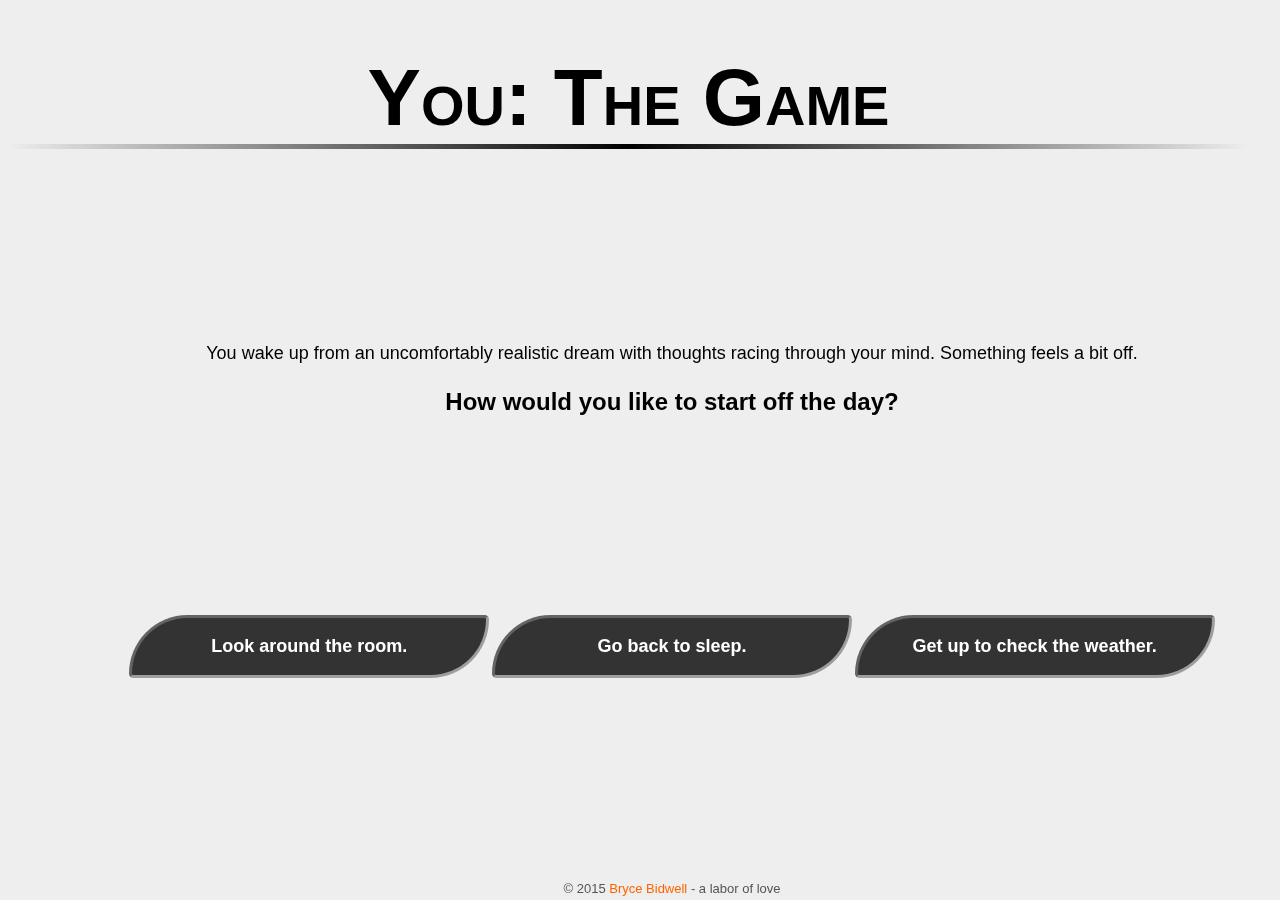
<file: ytg/index.html>
<!doctype html>
<html lang = 'en-us'>
<head>
<meta charset="utf-8">
<title>You: The Game</title>
<!-- Author: Bryce Bidwell. (C) 2015 -->
<style>
*,:before, :after {box-sizing:border-box;}

body {
	font-family:"Segoe UI", Tahoma, Arial, sans-serif;
	background-color:#EEEEEE;
	margin:0; padding:0; width:100%; height:100%;
	overflow:hidden;
	display:block;
}
a {
	font-weight:inherit;
	text-decoration:none;
	color:#FF6400;
}
a:hover {
	cursor:pointer;
}
a b { color: #990066;
	font-weight:inherit;}
a:hover b { color: #CC99CC; 
	font-weight:inherit;}

div#container {
	width:85%;
	height:96.5%;
	margin:0 auto;
	background-color:#rgba(56,47,50,.3);
	display:block;
	position: fixed;
	left:10%; top:3%;
}
div.choice-button {
	display:block;
	color:white;
	background-color:#333333;
	font-size:large;
	font-weight:bold;
	padding:1em;
	border-radius:4em;
	border-bottom-left-radius:.3em;
	border-top-right-radius:.3em;
	border:inset rgba(204,204,204,.7);
	margin:0 0;
	margin-bottom:1.5em;
	width:20em;
	text-align:center;
}

div.choice-button:hover{
	background-color:#BBBBBB;
	color:black;
	cursor:pointer;
	transition:all .3s ease-in-out;
}
div.choice-bar {
	display:flex;
	flex-flow:row wrap;
	align-items:center;
	justify-content:space-around;
	align-content:center;
	width:100%;
}

div#flexo {
	display:flex;
	flex-flow:column nowrap;
	justify-content:space-between;
	align-content:center;
	width:100%;
	height:100%;
}

div#maintitle {
	font-size:80px;
	margin:0 auto;
	margin-top:20px;
	text-align:center;
	font-weight:bold;
	width:115%;
	position: relative; left:-11.5%;
	font-variant:small-caps;
    border: 5px solid transparent;
	}

#maintitle:after {
    content: "";
    position: absolute;
    top: 100%;
    bottom: -5px;
    left: 0px;
    width: 100%;
	height: 5px;



	background-image: -moz-linear-gradient(left,  rgba(0,0,0,0) 0%, rgba(0,0,0,1) 50%, rgba(0,0,0,0) 100%);
	background-image: -webkit-gradient(linear, left top, right top, color-stop(0%,rgba(0,0,0,0.1)), color-stop(50%,rgba(0,0,0,1)), color-stop(100%,rgba(0,0,0,0)));
	background-image: -webkit-linear-gradient(left,  rgba(0,0,0,0) 0%,rgba(0,0,0,1) 50%,rgba(0,0,0,0) 100%);
	background-image: -o-linear-gradient(left,  rgba(0,0,0,0) 0%,rgba(0,0,0,1) 50%,rgba(0,0,0,0) 100%);
	background-image: linear-gradient(to right,  rgba(0,0,0,0) 0%,rgba(0,0,0,1) 50%,rgba(0,0,0,0) 100%);
}
div#introduction {
	font-size:large;
	width:100%;
	margin:0 auto;
	text-align:center;
}

div#copyright {
	font-size:small;
	text-align:center;
	margin:0 auto;
	color:#555555;
}

.emphasis {font-size:x-large; font-weight:bold;}
</style>

</head>

<body>
<div id='container'>
<div id='flexo'>
	<div id='maintitle' class='one'>
		You: The Game
	</div>
	
	<div id='introduction'>
		<p>You wake up from an uncomfortably realistic dream with thoughts racing through your mind. Something feels a bit off.</p>
		<p class='emphasis'>How would you like to start off the day?</p>
	</div>
	
	<div class='choice-bar'>
		<a href='qyl-ts.html'><div class='choice-button'>Look around the room.</div></a>
		<a href='arrows.html'><div class='choice-button'>Go back to sleep.</div></a>
		<a href='flowers.html'><div class='choice-button'>Get up to check the weather.</div></a>
	</div> 

	<div id='copyright'>
		&copy; 2015 <a href='mailto:bidwbryc@my.dom.edu'>Bryce Bidwell</a> - a labor of love
	</div> 


</div>

</div>

</body>
</html>
</file>
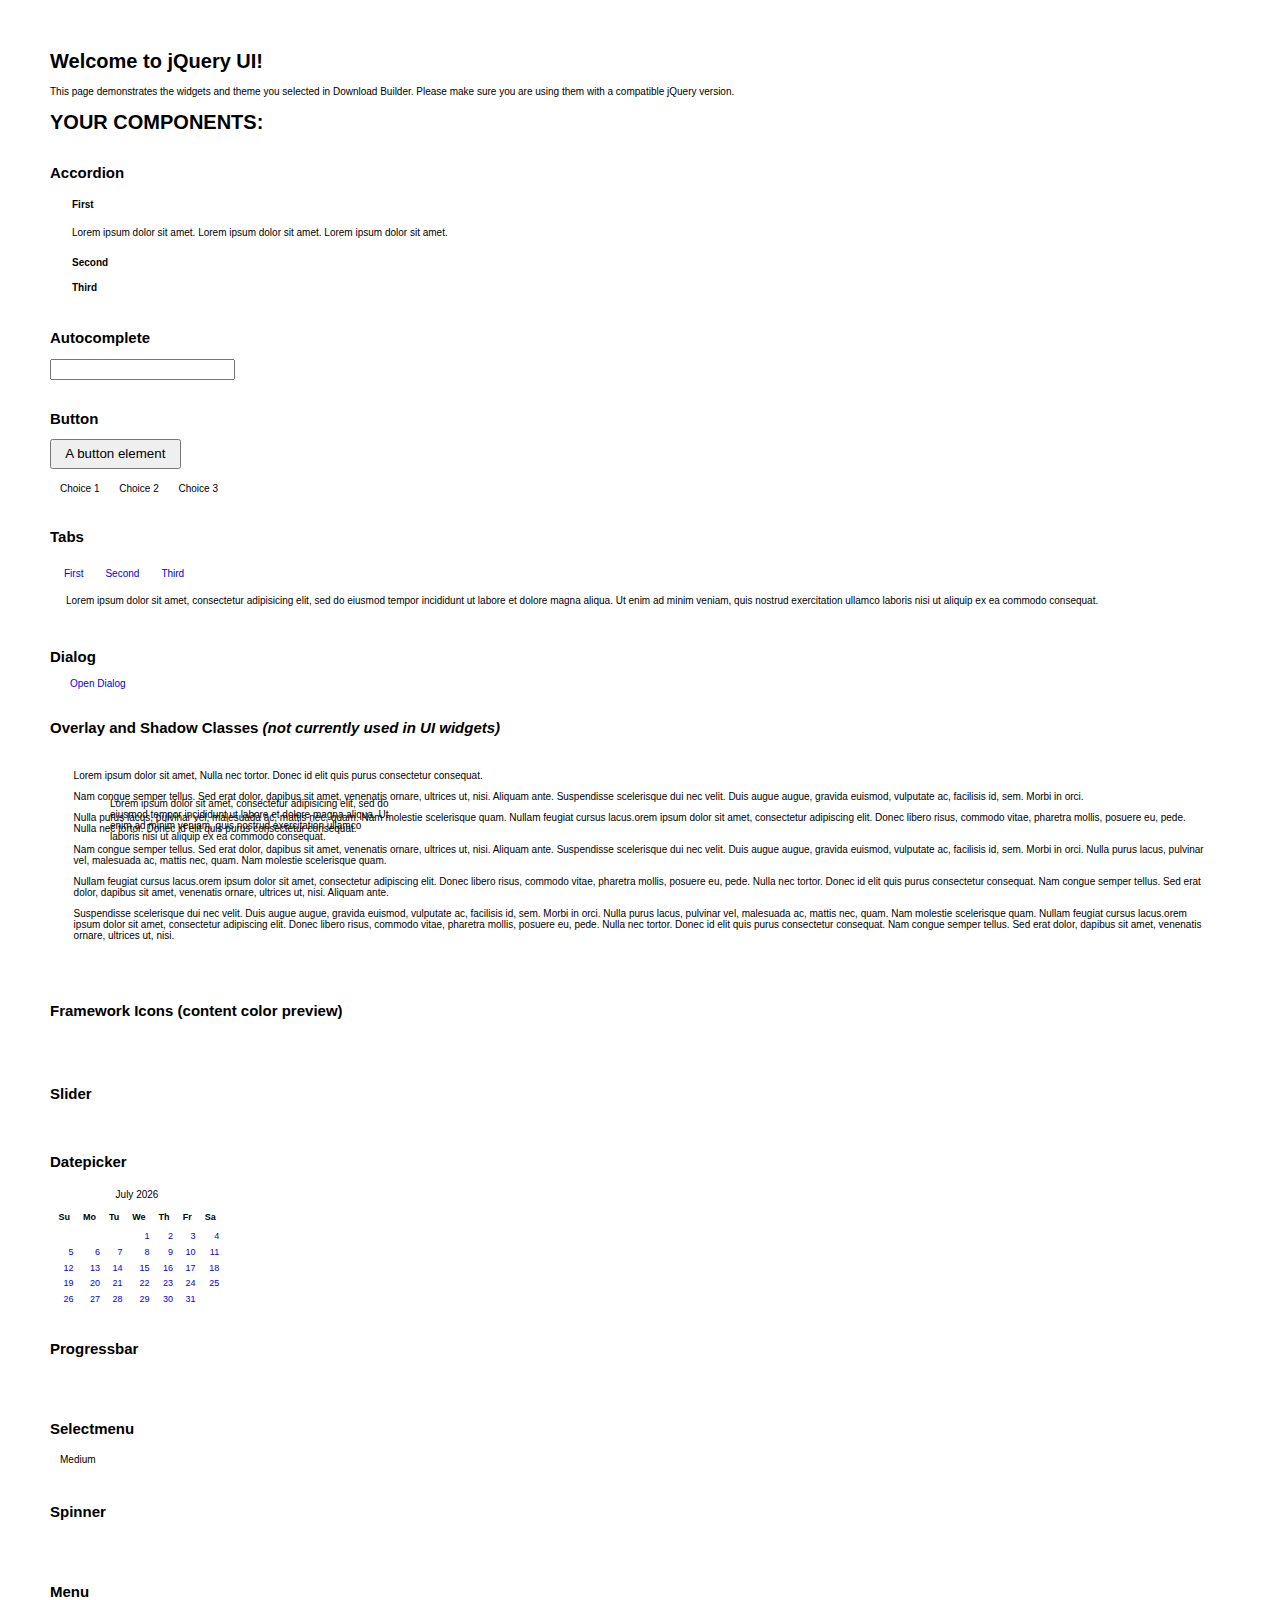
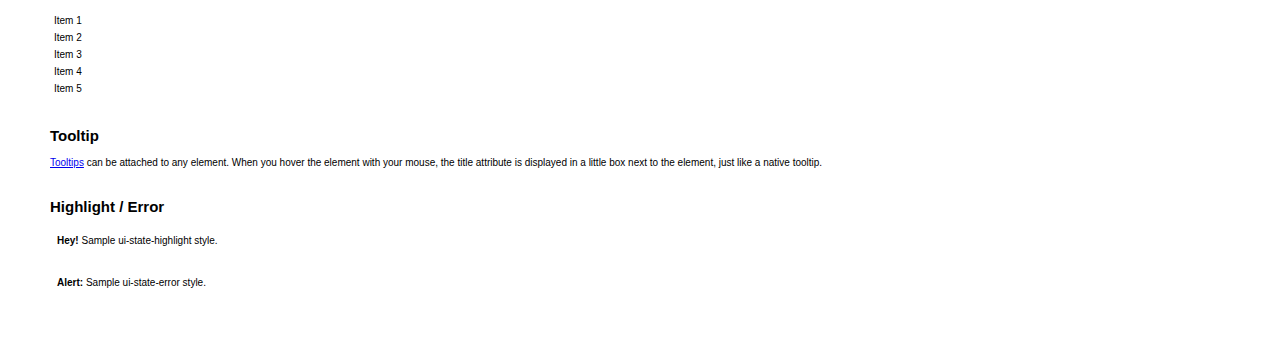
<file: ytg/js/jquery-ui-1.11.4.custom/index.html>
<!doctype html>
<html lang="us">
<head>
	<meta charset="utf-8">
	<title>jQuery UI Example Page</title>
	<link href="jquery-ui.css" rel="stylesheet">
	<style>
	body{
		font: 62.5% "Trebuchet MS", sans-serif;
		margin: 50px;
	}
	.demoHeaders {
		margin-top: 2em;
	}
	#dialog-link {
		padding: .4em 1em .4em 20px;
		text-decoration: none;
		position: relative;
	}
	#dialog-link span.ui-icon {
		margin: 0 5px 0 0;
		position: absolute;
		left: .2em;
		top: 50%;
		margin-top: -8px;
	}
	#icons {
		margin: 0;
		padding: 0;
	}
	#icons li {
		margin: 2px;
		position: relative;
		padding: 4px 0;
		cursor: pointer;
		float: left;
		list-style: none;
	}
	#icons span.ui-icon {
		float: left;
		margin: 0 4px;
	}
	.fakewindowcontain .ui-widget-overlay {
		position: absolute;
	}
	select {
		width: 200px;
	}
	</style>
</head>
<body>

<h1>Welcome to jQuery UI!</h1>

<div class="ui-widget">
	<p>This page demonstrates the widgets and theme you selected in Download Builder. Please make sure you are using them with a compatible jQuery version.</p>
</div>

<h1>YOUR COMPONENTS:</h1>


<!-- Accordion -->
<h2 class="demoHeaders">Accordion</h2>
<div id="accordion">
	<h3>First</h3>
	<div>Lorem ipsum dolor sit amet. Lorem ipsum dolor sit amet. Lorem ipsum dolor sit amet.</div>
	<h3>Second</h3>
	<div>Phasellus mattis tincidunt nibh.</div>
	<h3>Third</h3>
	<div>Nam dui erat, auctor a, dignissim quis.</div>
</div>



<!-- Autocomplete -->
<h2 class="demoHeaders">Autocomplete</h2>
<div>
	<input id="autocomplete" title="type &quot;a&quot;">
</div>



<!-- Button -->
<h2 class="demoHeaders">Button</h2>
<button id="button">A button element</button>
<form style="margin-top: 1em;">
	<div id="radioset">
		<input type="radio" id="radio1" name="radio"><label for="radio1">Choice 1</label>
		<input type="radio" id="radio2" name="radio" checked="checked"><label for="radio2">Choice 2</label>
		<input type="radio" id="radio3" name="radio"><label for="radio3">Choice 3</label>
	</div>
</form>



<!-- Tabs -->
<h2 class="demoHeaders">Tabs</h2>
<div id="tabs">
	<ul>
		<li><a href="#tabs-1">First</a></li>
		<li><a href="#tabs-2">Second</a></li>
		<li><a href="#tabs-3">Third</a></li>
	</ul>
	<div id="tabs-1">Lorem ipsum dolor sit amet, consectetur adipisicing elit, sed do eiusmod tempor incididunt ut labore et dolore magna aliqua. Ut enim ad minim veniam, quis nostrud exercitation ullamco laboris nisi ut aliquip ex ea commodo consequat.</div>
	<div id="tabs-2">Phasellus mattis tincidunt nibh. Cras orci urna, blandit id, pretium vel, aliquet ornare, felis. Maecenas scelerisque sem non nisl. Fusce sed lorem in enim dictum bibendum.</div>
	<div id="tabs-3">Nam dui erat, auctor a, dignissim quis, sollicitudin eu, felis. Pellentesque nisi urna, interdum eget, sagittis et, consequat vestibulum, lacus. Mauris porttitor ullamcorper augue.</div>
</div>



<!-- Dialog NOTE: Dialog is not generated by UI in this demo so it can be visually styled in themeroller-->
<h2 class="demoHeaders">Dialog</h2>
<p><a href="#" id="dialog-link" class="ui-state-default ui-corner-all"><span class="ui-icon ui-icon-newwin"></span>Open Dialog</a></p>

<h2 class="demoHeaders">Overlay and Shadow Classes <em>(not currently used in UI widgets)</em></h2>
<div style="position: relative; width: 96%; height: 200px; padding:1% 2%; overflow:hidden;" class="fakewindowcontain">
	<p>Lorem ipsum dolor sit amet,  Nulla nec tortor. Donec id elit quis purus consectetur consequat. </p><p>Nam congue semper tellus. Sed erat dolor, dapibus sit amet, venenatis ornare, ultrices ut, nisi. Aliquam ante. Suspendisse scelerisque dui nec velit. Duis augue augue, gravida euismod, vulputate ac, facilisis id, sem. Morbi in orci. </p><p>Nulla purus lacus, pulvinar vel, malesuada ac, mattis nec, quam. Nam molestie scelerisque quam. Nullam feugiat cursus lacus.orem ipsum dolor sit amet, consectetur adipiscing elit. Donec libero risus, commodo vitae, pharetra mollis, posuere eu, pede. Nulla nec tortor. Donec id elit quis purus consectetur consequat. </p><p>Nam congue semper tellus. Sed erat dolor, dapibus sit amet, venenatis ornare, ultrices ut, nisi. Aliquam ante. Suspendisse scelerisque dui nec velit. Duis augue augue, gravida euismod, vulputate ac, facilisis id, sem. Morbi in orci. Nulla purus lacus, pulvinar vel, malesuada ac, mattis nec, quam. Nam molestie scelerisque quam. </p><p>Nullam feugiat cursus lacus.orem ipsum dolor sit amet, consectetur adipiscing elit. Donec libero risus, commodo vitae, pharetra mollis, posuere eu, pede. Nulla nec tortor. Donec id elit quis purus consectetur consequat. Nam congue semper tellus. Sed erat dolor, dapibus sit amet, venenatis ornare, ultrices ut, nisi. Aliquam ante. </p><p>Suspendisse scelerisque dui nec velit. Duis augue augue, gravida euismod, vulputate ac, facilisis id, sem. Morbi in orci. Nulla purus lacus, pulvinar vel, malesuada ac, mattis nec, quam. Nam molestie scelerisque quam. Nullam feugiat cursus lacus.orem ipsum dolor sit amet, consectetur adipiscing elit. Donec libero risus, commodo vitae, pharetra mollis, posuere eu, pede. Nulla nec tortor. Donec id elit quis purus consectetur consequat. Nam congue semper tellus. Sed erat dolor, dapibus sit amet, venenatis ornare, ultrices ut, nisi. </p>

	<!-- ui-dialog -->
	<div class="ui-overlay"><div class="ui-widget-overlay"></div><div class="ui-widget-shadow ui-corner-all" style="width: 302px; height: 152px; position: absolute; left: 50px; top: 30px;"></div></div>
	<div style="position: absolute; width: 280px; height: 130px;left: 50px; top: 30px; padding: 10px;" class="ui-widget ui-widget-content ui-corner-all">
		<div class="ui-dialog-content ui-widget-content" style="background: none; border: 0;">
			<p>Lorem ipsum dolor sit amet, consectetur adipisicing elit, sed do eiusmod tempor incididunt ut labore et dolore magna aliqua. Ut enim ad minim veniam, quis nostrud exercitation ullamco laboris nisi ut aliquip ex ea commodo consequat.</p>
		</div>
	</div>

</div>

<!-- ui-dialog -->
<div id="dialog" title="Dialog Title">
	<p>Lorem ipsum dolor sit amet, consectetur adipisicing elit, sed do eiusmod tempor incididunt ut labore et dolore magna aliqua. Ut enim ad minim veniam, quis nostrud exercitation ullamco laboris nisi ut aliquip ex ea commodo consequat.</p>
</div>



<h2 class="demoHeaders">Framework Icons (content color preview)</h2>
<ul id="icons" class="ui-widget ui-helper-clearfix">
	<li class="ui-state-default ui-corner-all" title=".ui-icon-carat-1-n"><span class="ui-icon ui-icon-carat-1-n"></span></li>
	<li class="ui-state-default ui-corner-all" title=".ui-icon-carat-1-ne"><span class="ui-icon ui-icon-carat-1-ne"></span></li>
	<li class="ui-state-default ui-corner-all" title=".ui-icon-carat-1-e"><span class="ui-icon ui-icon-carat-1-e"></span></li>
	<li class="ui-state-default ui-corner-all" title=".ui-icon-carat-1-se"><span class="ui-icon ui-icon-carat-1-se"></span></li>
	<li class="ui-state-default ui-corner-all" title=".ui-icon-carat-1-s"><span class="ui-icon ui-icon-carat-1-s"></span></li>
	<li class="ui-state-default ui-corner-all" title=".ui-icon-carat-1-sw"><span class="ui-icon ui-icon-carat-1-sw"></span></li>
	<li class="ui-state-default ui-corner-all" title=".ui-icon-carat-1-w"><span class="ui-icon ui-icon-carat-1-w"></span></li>
	<li class="ui-state-default ui-corner-all" title=".ui-icon-carat-1-nw"><span class="ui-icon ui-icon-carat-1-nw"></span></li>
	<li class="ui-state-default ui-corner-all" title=".ui-icon-carat-2-n-s"><span class="ui-icon ui-icon-carat-2-n-s"></span></li>
	<li class="ui-state-default ui-corner-all" title=".ui-icon-carat-2-e-w"><span class="ui-icon ui-icon-carat-2-e-w"></span></li>
	<li class="ui-state-default ui-corner-all" title=".ui-icon-triangle-1-n"><span class="ui-icon ui-icon-triangle-1-n"></span></li>
	<li class="ui-state-default ui-corner-all" title=".ui-icon-triangle-1-ne"><span class="ui-icon ui-icon-triangle-1-ne"></span></li>
	<li class="ui-state-default ui-corner-all" title=".ui-icon-triangle-1-e"><span class="ui-icon ui-icon-triangle-1-e"></span></li>
	<li class="ui-state-default ui-corner-all" title=".ui-icon-triangle-1-se"><span class="ui-icon ui-icon-triangle-1-se"></span></li>
	<li class="ui-state-default ui-corner-all" title=".ui-icon-triangle-1-s"><span class="ui-icon ui-icon-triangle-1-s"></span></li>
	<li class="ui-state-default ui-corner-all" title=".ui-icon-triangle-1-sw"><span class="ui-icon ui-icon-triangle-1-sw"></span></li>
	<li class="ui-state-default ui-corner-all" title=".ui-icon-triangle-1-w"><span class="ui-icon ui-icon-triangle-1-w"></span></li>
	<li class="ui-state-default ui-corner-all" title=".ui-icon-triangle-1-nw"><span class="ui-icon ui-icon-triangle-1-nw"></span></li>
	<li class="ui-state-default ui-corner-all" title=".ui-icon-triangle-2-n-s"><span class="ui-icon ui-icon-triangle-2-n-s"></span></li>
	<li class="ui-state-default ui-corner-all" title=".ui-icon-triangle-2-e-w"><span class="ui-icon ui-icon-triangle-2-e-w"></span></li>
	<li class="ui-state-default ui-corner-all" title=".ui-icon-arrow-1-n"><span class="ui-icon ui-icon-arrow-1-n"></span></li>
	<li class="ui-state-default ui-corner-all" title=".ui-icon-arrow-1-ne"><span class="ui-icon ui-icon-arrow-1-ne"></span></li>
	<li class="ui-state-default ui-corner-all" title=".ui-icon-arrow-1-e"><span class="ui-icon ui-icon-arrow-1-e"></span></li>
	<li class="ui-state-default ui-corner-all" title=".ui-icon-arrow-1-se"><span class="ui-icon ui-icon-arrow-1-se"></span></li>
	<li class="ui-state-default ui-corner-all" title=".ui-icon-arrow-1-s"><span class="ui-icon ui-icon-arrow-1-s"></span></li>
	<li class="ui-state-default ui-corner-all" title=".ui-icon-arrow-1-sw"><span class="ui-icon ui-icon-arrow-1-sw"></span></li>
	<li class="ui-state-default ui-corner-all" title=".ui-icon-arrow-1-w"><span class="ui-icon ui-icon-arrow-1-w"></span></li>
	<li class="ui-state-default ui-corner-all" title=".ui-icon-arrow-1-nw"><span class="ui-icon ui-icon-arrow-1-nw"></span></li>
	<li class="ui-state-default ui-corner-all" title=".ui-icon-arrow-2-n-s"><span class="ui-icon ui-icon-arrow-2-n-s"></span></li>
	<li class="ui-state-default ui-corner-all" title=".ui-icon-arrow-2-ne-sw"><span class="ui-icon ui-icon-arrow-2-ne-sw"></span></li>
	<li class="ui-state-default ui-corner-all" title=".ui-icon-arrow-2-e-w"><span class="ui-icon ui-icon-arrow-2-e-w"></span></li>
	<li class="ui-state-default ui-corner-all" title=".ui-icon-arrow-2-se-nw"><span class="ui-icon ui-icon-arrow-2-se-nw"></span></li>
	<li class="ui-state-default ui-corner-all" title=".ui-icon-arrowstop-1-n"><span class="ui-icon ui-icon-arrowstop-1-n"></span></li>
	<li class="ui-state-default ui-corner-all" title=".ui-icon-arrowstop-1-e"><span class="ui-icon ui-icon-arrowstop-1-e"></span></li>
	<li class="ui-state-default ui-corner-all" title=".ui-icon-arrowstop-1-s"><span class="ui-icon ui-icon-arrowstop-1-s"></span></li>
	<li class="ui-state-default ui-corner-all" title=".ui-icon-arrowstop-1-w"><span class="ui-icon ui-icon-arrowstop-1-w"></span></li>
	<li class="ui-state-default ui-corner-all" title=".ui-icon-arrowthick-1-n"><span class="ui-icon ui-icon-arrowthick-1-n"></span></li>
	<li class="ui-state-default ui-corner-all" title=".ui-icon-arrowthick-1-ne"><span class="ui-icon ui-icon-arrowthick-1-ne"></span></li>
	<li class="ui-state-default ui-corner-all" title=".ui-icon-arrowthick-1-e"><span class="ui-icon ui-icon-arrowthick-1-e"></span></li>
	<li class="ui-state-default ui-corner-all" title=".ui-icon-arrowthick-1-se"><span class="ui-icon ui-icon-arrowthick-1-se"></span></li>
	<li class="ui-state-default ui-corner-all" title=".ui-icon-arrowthick-1-s"><span class="ui-icon ui-icon-arrowthick-1-s"></span></li>
	<li class="ui-state-default ui-corner-all" title=".ui-icon-arrowthick-1-sw"><span class="ui-icon ui-icon-arrowthick-1-sw"></span></li>
	<li class="ui-state-default ui-corner-all" title=".ui-icon-arrowthick-1-w"><span class="ui-icon ui-icon-arrowthick-1-w"></span></li>
	<li class="ui-state-default ui-corner-all" title=".ui-icon-arrowthick-1-nw"><span class="ui-icon ui-icon-arrowthick-1-nw"></span></li>
	<li class="ui-state-default ui-corner-all" title=".ui-icon-arrowthick-2-n-s"><span class="ui-icon ui-icon-arrowthick-2-n-s"></span></li>
	<li class="ui-state-default ui-corner-all" title=".ui-icon-arrowthick-2-ne-sw"><span class="ui-icon ui-icon-arrowthick-2-ne-sw"></span></li>
	<li class="ui-state-default ui-corner-all" title=".ui-icon-arrowthick-2-e-w"><span class="ui-icon ui-icon-arrowthick-2-e-w"></span></li>
	<li class="ui-state-default ui-corner-all" title=".ui-icon-arrowthick-2-se-nw"><span class="ui-icon ui-icon-arrowthick-2-se-nw"></span></li>
	<li class="ui-state-default ui-corner-all" title=".ui-icon-arrowthickstop-1-n"><span class="ui-icon ui-icon-arrowthickstop-1-n"></span></li>
	<li class="ui-state-default ui-corner-all" title=".ui-icon-arrowthickstop-1-e"><span class="ui-icon ui-icon-arrowthickstop-1-e"></span></li>
	<li class="ui-state-default ui-corner-all" title=".ui-icon-arrowthickstop-1-s"><span class="ui-icon ui-icon-arrowthickstop-1-s"></span></li>
	<li class="ui-state-default ui-corner-all" title=".ui-icon-arrowthickstop-1-w"><span class="ui-icon ui-icon-arrowthickstop-1-w"></span></li>
	<li class="ui-state-default ui-corner-all" title=".ui-icon-arrowreturnthick-1-w"><span class="ui-icon ui-icon-arrowreturnthick-1-w"></span></li>
	<li class="ui-state-default ui-corner-all" title=".ui-icon-arrowreturnthick-1-n"><span class="ui-icon ui-icon-arrowreturnthick-1-n"></span></li>
	<li class="ui-state-default ui-corner-all" title=".ui-icon-arrowreturnthick-1-e"><span class="ui-icon ui-icon-arrowreturnthick-1-e"></span></li>
	<li class="ui-state-default ui-corner-all" title=".ui-icon-arrowreturnthick-1-s"><span class="ui-icon ui-icon-arrowreturnthick-1-s"></span></li>
	<li class="ui-state-default ui-corner-all" title=".ui-icon-arrowreturn-1-w"><span class="ui-icon ui-icon-arrowreturn-1-w"></span></li>
	<li class="ui-state-default ui-corner-all" title=".ui-icon-arrowreturn-1-n"><span class="ui-icon ui-icon-arrowreturn-1-n"></span></li>
	<li class="ui-state-default ui-corner-all" title=".ui-icon-arrowreturn-1-e"><span class="ui-icon ui-icon-arrowreturn-1-e"></span></li>
	<li class="ui-state-default ui-corner-all" title=".ui-icon-arrowreturn-1-s"><span class="ui-icon ui-icon-arrowreturn-1-s"></span></li>
	<li class="ui-state-default ui-corner-all" title=".ui-icon-arrowrefresh-1-w"><span class="ui-icon ui-icon-arrowrefresh-1-w"></span></li>
	<li class="ui-state-default ui-corner-all" title=".ui-icon-arrowrefresh-1-n"><span class="ui-icon ui-icon-arrowrefresh-1-n"></span></li>
	<li class="ui-state-default ui-corner-all" title=".ui-icon-arrowrefresh-1-e"><span class="ui-icon ui-icon-arrowrefresh-1-e"></span></li>
	<li class="ui-state-default ui-corner-all" title=".ui-icon-arrowrefresh-1-s"><span class="ui-icon ui-icon-arrowrefresh-1-s"></span></li>
	<li class="ui-state-default ui-corner-all" title=".ui-icon-arrow-4"><span class="ui-icon ui-icon-arrow-4"></span></li>
	<li class="ui-state-default ui-corner-all" title=".ui-icon-arrow-4-diag"><span class="ui-icon ui-icon-arrow-4-diag"></span></li>
	<li class="ui-state-default ui-corner-all" title=".ui-icon-extlink"><span class="ui-icon ui-icon-extlink"></span></li>
	<li class="ui-state-default ui-corner-all" title=".ui-icon-newwin"><span class="ui-icon ui-icon-newwin"></span></li>
	<li class="ui-state-default ui-corner-all" title=".ui-icon-refresh"><span class="ui-icon ui-icon-refresh"></span></li>
	<li class="ui-state-default ui-corner-all" title=".ui-icon-shuffle"><span class="ui-icon ui-icon-shuffle"></span></li>
	<li class="ui-state-default ui-corner-all" title=".ui-icon-transfer-e-w"><span class="ui-icon ui-icon-transfer-e-w"></span></li>
	<li class="ui-state-default ui-corner-all" title=".ui-icon-transferthick-e-w"><span class="ui-icon ui-icon-transferthick-e-w"></span></li>
	<li class="ui-state-default ui-corner-all" title=".ui-icon-folder-collapsed"><span class="ui-icon ui-icon-folder-collapsed"></span></li>
	<li class="ui-state-default ui-corner-all" title=".ui-icon-folder-open"><span class="ui-icon ui-icon-folder-open"></span></li>
	<li class="ui-state-default ui-corner-all" title=".ui-icon-document"><span class="ui-icon ui-icon-document"></span></li>
	<li class="ui-state-default ui-corner-all" title=".ui-icon-document-b"><span class="ui-icon ui-icon-document-b"></span></li>
	<li class="ui-state-default ui-corner-all" title=".ui-icon-note"><span class="ui-icon ui-icon-note"></span></li>
	<li class="ui-state-default ui-corner-all" title=".ui-icon-mail-closed"><span class="ui-icon ui-icon-mail-closed"></span></li>
	<li class="ui-state-default ui-corner-all" title=".ui-icon-mail-open"><span class="ui-icon ui-icon-mail-open"></span></li>
	<li class="ui-state-default ui-corner-all" title=".ui-icon-suitcase"><span class="ui-icon ui-icon-suitcase"></span></li>
	<li class="ui-state-default ui-corner-all" title=".ui-icon-comment"><span class="ui-icon ui-icon-comment"></span></li>
	<li class="ui-state-default ui-corner-all" title=".ui-icon-person"><span class="ui-icon ui-icon-person"></span></li>
	<li class="ui-state-default ui-corner-all" title=".ui-icon-print"><span class="ui-icon ui-icon-print"></span></li>
	<li class="ui-state-default ui-corner-all" title=".ui-icon-trash"><span class="ui-icon ui-icon-trash"></span></li>
	<li class="ui-state-default ui-corner-all" title=".ui-icon-locked"><span class="ui-icon ui-icon-locked"></span></li>
	<li class="ui-state-default ui-corner-all" title=".ui-icon-unlocked"><span class="ui-icon ui-icon-unlocked"></span></li>
	<li class="ui-state-default ui-corner-all" title=".ui-icon-bookmark"><span class="ui-icon ui-icon-bookmark"></span></li>
	<li class="ui-state-default ui-corner-all" title=".ui-icon-tag"><span class="ui-icon ui-icon-tag"></span></li>
	<li class="ui-state-default ui-corner-all" title=".ui-icon-home"><span class="ui-icon ui-icon-home"></span></li>
	<li class="ui-state-default ui-corner-all" title=".ui-icon-flag"><span class="ui-icon ui-icon-flag"></span></li>
	<li class="ui-state-default ui-corner-all" title=".ui-icon-calculator"><span class="ui-icon ui-icon-calculator"></span></li>
	<li class="ui-state-default ui-corner-all" title=".ui-icon-cart"><span class="ui-icon ui-icon-cart"></span></li>
	<li class="ui-state-default ui-corner-all" title=".ui-icon-pencil"><span class="ui-icon ui-icon-pencil"></span></li>
	<li class="ui-state-default ui-corner-all" title=".ui-icon-clock"><span class="ui-icon ui-icon-clock"></span></li>
	<li class="ui-state-default ui-corner-all" title=".ui-icon-disk"><span class="ui-icon ui-icon-disk"></span></li>
	<li class="ui-state-default ui-corner-all" title=".ui-icon-calendar"><span class="ui-icon ui-icon-calendar"></span></li>
	<li class="ui-state-default ui-corner-all" title=".ui-icon-zoomin"><span class="ui-icon ui-icon-zoomin"></span></li>
	<li class="ui-state-default ui-corner-all" title=".ui-icon-zoomout"><span class="ui-icon ui-icon-zoomout"></span></li>
	<li class="ui-state-default ui-corner-all" title=".ui-icon-search"><span class="ui-icon ui-icon-search"></span></li>
	<li class="ui-state-default ui-corner-all" title=".ui-icon-wrench"><span class="ui-icon ui-icon-wrench"></span></li>
	<li class="ui-state-default ui-corner-all" title=".ui-icon-gear"><span class="ui-icon ui-icon-gear"></span></li>
	<li class="ui-state-default ui-corner-all" title=".ui-icon-heart"><span class="ui-icon ui-icon-heart"></span></li>
	<li class="ui-state-default ui-corner-all" title=".ui-icon-star"><span class="ui-icon ui-icon-star"></span></li>
	<li class="ui-state-default ui-corner-all" title=".ui-icon-link"><span class="ui-icon ui-icon-link"></span></li>
	<li class="ui-state-default ui-corner-all" title=".ui-icon-cancel"><span class="ui-icon ui-icon-cancel"></span></li>
	<li class="ui-state-default ui-corner-all" title=".ui-icon-plus"><span class="ui-icon ui-icon-plus"></span></li>
	<li class="ui-state-default ui-corner-all" title=".ui-icon-plusthick"><span class="ui-icon ui-icon-plusthick"></span></li>
	<li class="ui-state-default ui-corner-all" title=".ui-icon-minus"><span class="ui-icon ui-icon-minus"></span></li>
	<li class="ui-state-default ui-corner-all" title=".ui-icon-minusthick"><span class="ui-icon ui-icon-minusthick"></span></li>
	<li class="ui-state-default ui-corner-all" title=".ui-icon-close"><span class="ui-icon ui-icon-close"></span></li>
	<li class="ui-state-default ui-corner-all" title=".ui-icon-closethick"><span class="ui-icon ui-icon-closethick"></span></li>
	<li class="ui-state-default ui-corner-all" title=".ui-icon-key"><span class="ui-icon ui-icon-key"></span></li>
	<li class="ui-state-default ui-corner-all" title=".ui-icon-lightbulb"><span class="ui-icon ui-icon-lightbulb"></span></li>
	<li class="ui-state-default ui-corner-all" title=".ui-icon-scissors"><span class="ui-icon ui-icon-scissors"></span></li>
	<li class="ui-state-default ui-corner-all" title=".ui-icon-clipboard"><span class="ui-icon ui-icon-clipboard"></span></li>
	<li class="ui-state-default ui-corner-all" title=".ui-icon-copy"><span class="ui-icon ui-icon-copy"></span></li>
	<li class="ui-state-default ui-corner-all" title=".ui-icon-contact"><span class="ui-icon ui-icon-contact"></span></li>
	<li class="ui-state-default ui-corner-all" title=".ui-icon-image"><span class="ui-icon ui-icon-image"></span></li>
	<li class="ui-state-default ui-corner-all" title=".ui-icon-video"><span class="ui-icon ui-icon-video"></span></li>
	<li class="ui-state-default ui-corner-all" title=".ui-icon-script"><span class="ui-icon ui-icon-script"></span></li>
	<li class="ui-state-default ui-corner-all" title=".ui-icon-alert"><span class="ui-icon ui-icon-alert"></span></li>
	<li class="ui-state-default ui-corner-all" title=".ui-icon-info"><span class="ui-icon ui-icon-info"></span></li>
	<li class="ui-state-default ui-corner-all" title=".ui-icon-notice"><span class="ui-icon ui-icon-notice"></span></li>
	<li class="ui-state-default ui-corner-all" title=".ui-icon-help"><span class="ui-icon ui-icon-help"></span></li>
	<li class="ui-state-default ui-corner-all" title=".ui-icon-check"><span class="ui-icon ui-icon-check"></span></li>
	<li class="ui-state-default ui-corner-all" title=".ui-icon-bullet"><span class="ui-icon ui-icon-bullet"></span></li>
	<li class="ui-state-default ui-corner-all" title=".ui-icon-radio-off"><span class="ui-icon ui-icon-radio-off"></span></li>
	<li class="ui-state-default ui-corner-all" title=".ui-icon-radio-on"><span class="ui-icon ui-icon-radio-on"></span></li>
	<li class="ui-state-default ui-corner-all" title=".ui-icon-pin-w"><span class="ui-icon ui-icon-pin-w"></span></li>
	<li class="ui-state-default ui-corner-all" title=".ui-icon-pin-s"><span class="ui-icon ui-icon-pin-s"></span></li>
	<li class="ui-state-default ui-corner-all" title=".ui-icon-play"><span class="ui-icon ui-icon-play"></span></li>
	<li class="ui-state-default ui-corner-all" title=".ui-icon-pause"><span class="ui-icon ui-icon-pause"></span></li>
	<li class="ui-state-default ui-corner-all" title=".ui-icon-seek-next"><span class="ui-icon ui-icon-seek-next"></span></li>
	<li class="ui-state-default ui-corner-all" title=".ui-icon-seek-prev"><span class="ui-icon ui-icon-seek-prev"></span></li>
	<li class="ui-state-default ui-corner-all" title=".ui-icon-seek-end"><span class="ui-icon ui-icon-seek-end"></span></li>
	<li class="ui-state-default ui-corner-all" title=".ui-icon-seek-first"><span class="ui-icon ui-icon-seek-first"></span></li>
	<li class="ui-state-default ui-corner-all" title=".ui-icon-stop"><span class="ui-icon ui-icon-stop"></span></li>
	<li class="ui-state-default ui-corner-all" title=".ui-icon-eject"><span class="ui-icon ui-icon-eject"></span></li>
	<li class="ui-state-default ui-corner-all" title=".ui-icon-volume-off"><span class="ui-icon ui-icon-volume-off"></span></li>
	<li class="ui-state-default ui-corner-all" title=".ui-icon-volume-on"><span class="ui-icon ui-icon-volume-on"></span></li>
	<li class="ui-state-default ui-corner-all" title=".ui-icon-power"><span class="ui-icon ui-icon-power"></span></li>
	<li class="ui-state-default ui-corner-all" title=".ui-icon-signal-diag"><span class="ui-icon ui-icon-signal-diag"></span></li>
	<li class="ui-state-default ui-corner-all" title=".ui-icon-signal"><span class="ui-icon ui-icon-signal"></span></li>
	<li class="ui-state-default ui-corner-all" title=".ui-icon-battery-0"><span class="ui-icon ui-icon-battery-0"></span></li>
	<li class="ui-state-default ui-corner-all" title=".ui-icon-battery-1"><span class="ui-icon ui-icon-battery-1"></span></li>
	<li class="ui-state-default ui-corner-all" title=".ui-icon-battery-2"><span class="ui-icon ui-icon-battery-2"></span></li>
	<li class="ui-state-default ui-corner-all" title=".ui-icon-battery-3"><span class="ui-icon ui-icon-battery-3"></span></li>
	<li class="ui-state-default ui-corner-all" title=".ui-icon-circle-plus"><span class="ui-icon ui-icon-circle-plus"></span></li>
	<li class="ui-state-default ui-corner-all" title=".ui-icon-circle-minus"><span class="ui-icon ui-icon-circle-minus"></span></li>
	<li class="ui-state-default ui-corner-all" title=".ui-icon-circle-close"><span class="ui-icon ui-icon-circle-close"></span></li>
	<li class="ui-state-default ui-corner-all" title=".ui-icon-circle-triangle-e"><span class="ui-icon ui-icon-circle-triangle-e"></span></li>
	<li class="ui-state-default ui-corner-all" title=".ui-icon-circle-triangle-s"><span class="ui-icon ui-icon-circle-triangle-s"></span></li>
	<li class="ui-state-default ui-corner-all" title=".ui-icon-circle-triangle-w"><span class="ui-icon ui-icon-circle-triangle-w"></span></li>
	<li class="ui-state-default ui-corner-all" title=".ui-icon-circle-triangle-n"><span class="ui-icon ui-icon-circle-triangle-n"></span></li>
	<li class="ui-state-default ui-corner-all" title=".ui-icon-circle-arrow-e"><span class="ui-icon ui-icon-circle-arrow-e"></span></li>
	<li class="ui-state-default ui-corner-all" title=".ui-icon-circle-arrow-s"><span class="ui-icon ui-icon-circle-arrow-s"></span></li>
	<li class="ui-state-default ui-corner-all" title=".ui-icon-circle-arrow-w"><span class="ui-icon ui-icon-circle-arrow-w"></span></li>
	<li class="ui-state-default ui-corner-all" title=".ui-icon-circle-arrow-n"><span class="ui-icon ui-icon-circle-arrow-n"></span></li>
	<li class="ui-state-default ui-corner-all" title=".ui-icon-circle-zoomin"><span class="ui-icon ui-icon-circle-zoomin"></span></li>
	<li class="ui-state-default ui-corner-all" title=".ui-icon-circle-zoomout"><span class="ui-icon ui-icon-circle-zoomout"></span></li>
	<li class="ui-state-default ui-corner-all" title=".ui-icon-circle-check"><span class="ui-icon ui-icon-circle-check"></span></li>
	<li class="ui-state-default ui-corner-all" title=".ui-icon-circlesmall-plus"><span class="ui-icon ui-icon-circlesmall-plus"></span></li>
	<li class="ui-state-default ui-corner-all" title=".ui-icon-circlesmall-minus"><span class="ui-icon ui-icon-circlesmall-minus"></span></li>
	<li class="ui-state-default ui-corner-all" title=".ui-icon-circlesmall-close"><span class="ui-icon ui-icon-circlesmall-close"></span></li>
	<li class="ui-state-default ui-corner-all" title=".ui-icon-squaresmall-plus"><span class="ui-icon ui-icon-squaresmall-plus"></span></li>
	<li class="ui-state-default ui-corner-all" title=".ui-icon-squaresmall-minus"><span class="ui-icon ui-icon-squaresmall-minus"></span></li>
	<li class="ui-state-default ui-corner-all" title=".ui-icon-squaresmall-close"><span class="ui-icon ui-icon-squaresmall-close"></span></li>
	<li class="ui-state-default ui-corner-all" title=".ui-icon-grip-dotted-vertical"><span class="ui-icon ui-icon-grip-dotted-vertical"></span></li>
	<li class="ui-state-default ui-corner-all" title=".ui-icon-grip-dotted-horizontal"><span class="ui-icon ui-icon-grip-dotted-horizontal"></span></li>
	<li class="ui-state-default ui-corner-all" title=".ui-icon-grip-solid-vertical"><span class="ui-icon ui-icon-grip-solid-vertical"></span></li>
	<li class="ui-state-default ui-corner-all" title=".ui-icon-grip-solid-horizontal"><span class="ui-icon ui-icon-grip-solid-horizontal"></span></li>
	<li class="ui-state-default ui-corner-all" title=".ui-icon-gripsmall-diagonal-se"><span class="ui-icon ui-icon-gripsmall-diagonal-se"></span></li>
	<li class="ui-state-default ui-corner-all" title=".ui-icon-grip-diagonal-se"><span class="ui-icon ui-icon-grip-diagonal-se"></span></li>
</ul>


<!-- Slider -->
<h2 class="demoHeaders">Slider</h2>
<div id="slider"></div>



<!-- Datepicker -->
<h2 class="demoHeaders">Datepicker</h2>
<div id="datepicker"></div>



<!-- Progressbar -->
<h2 class="demoHeaders">Progressbar</h2>
<div id="progressbar"></div>



<!-- Progressbar -->
<h2 class="demoHeaders">Selectmenu</h2>
<select id="selectmenu">
	<option>Slower</option>
	<option>Slow</option>
	<option selected="selected">Medium</option>
	<option>Fast</option>
	<option>Faster</option>
</select>



<!-- Spinner -->
<h2 class="demoHeaders">Spinner</h2>
<input id="spinner">



<!-- Menu -->
<h2 class="demoHeaders">Menu</h2>
<ul style="width:100px;" id="menu">
	<li>Item 1</li>
	<li>Item 2</li>
	<li>Item 3
		<ul>
			<li>Item 3-1</li>
			<li>Item 3-2</li>
			<li>Item 3-3</li>
			<li>Item 3-4</li>
			<li>Item 3-5</li>
		</ul>
	</li>
	<li>Item 4</li>
	<li>Item 5</li>
</ul>



<!-- Tooltip -->
<h2 class="demoHeaders">Tooltip</h2>
<p id="tooltip">
	<a href="#" title="That&apos;s what this widget is">Tooltips</a> can be attached to any element. When you hover
the element with your mouse, the title attribute is displayed in a little box next to the element, just like a native tooltip.
</p>


<!-- Highlight / Error -->
<h2 class="demoHeaders">Highlight / Error</h2>
<div class="ui-widget">
	<div class="ui-state-highlight ui-corner-all" style="margin-top: 20px; padding: 0 .7em;">
		<p><span class="ui-icon ui-icon-info" style="float: left; margin-right: .3em;"></span>
		<strong>Hey!</strong> Sample ui-state-highlight style.</p>
	</div>
</div>
<br>
<div class="ui-widget">
	<div class="ui-state-error ui-corner-all" style="padding: 0 .7em;">
		<p><span class="ui-icon ui-icon-alert" style="float: left; margin-right: .3em;"></span>
		<strong>Alert:</strong> Sample ui-state-error style.</p>
	</div>
</div>

<script src="external/jquery/jquery.js"></script>
<script src="jquery-ui.js"></script>
<script>

$( "#accordion" ).accordion();



var availableTags = [
	"ActionScript",
	"AppleScript",
	"Asp",
	"BASIC",
	"C",
	"C++",
	"Clojure",
	"COBOL",
	"ColdFusion",
	"Erlang",
	"Fortran",
	"Groovy",
	"Haskell",
	"Java",
	"JavaScript",
	"Lisp",
	"Perl",
	"PHP",
	"Python",
	"Ruby",
	"Scala",
	"Scheme"
];
$( "#autocomplete" ).autocomplete({
	source: availableTags
});



$( "#button" ).button();
$( "#radioset" ).buttonset();



$( "#tabs" ).tabs();



$( "#dialog" ).dialog({
	autoOpen: false,
	width: 400,
	buttons: [
		{
			text: "Ok",
			click: function() {
				$( this ).dialog( "close" );
			}
		},
		{
			text: "Cancel",
			click: function() {
				$( this ).dialog( "close" );
			}
		}
	]
});

// Link to open the dialog
$( "#dialog-link" ).click(function( event ) {
	$( "#dialog" ).dialog( "open" );
	event.preventDefault();
});



$( "#datepicker" ).datepicker({
	inline: true
});



$( "#slider" ).slider({
	range: true,
	values: [ 17, 67 ]
});



$( "#progressbar" ).progressbar({
	value: 20
});



$( "#spinner" ).spinner();



$( "#menu" ).menu();



$( "#tooltip" ).tooltip();



$( "#selectmenu" ).selectmenu();


// Hover states on the static widgets
$( "#dialog-link, #icons li" ).hover(
	function() {
		$( this ).addClass( "ui-state-hover" );
	},
	function() {
		$( this ).removeClass( "ui-state-hover" );
	}
);
</script>
</body>
</html>
</file>
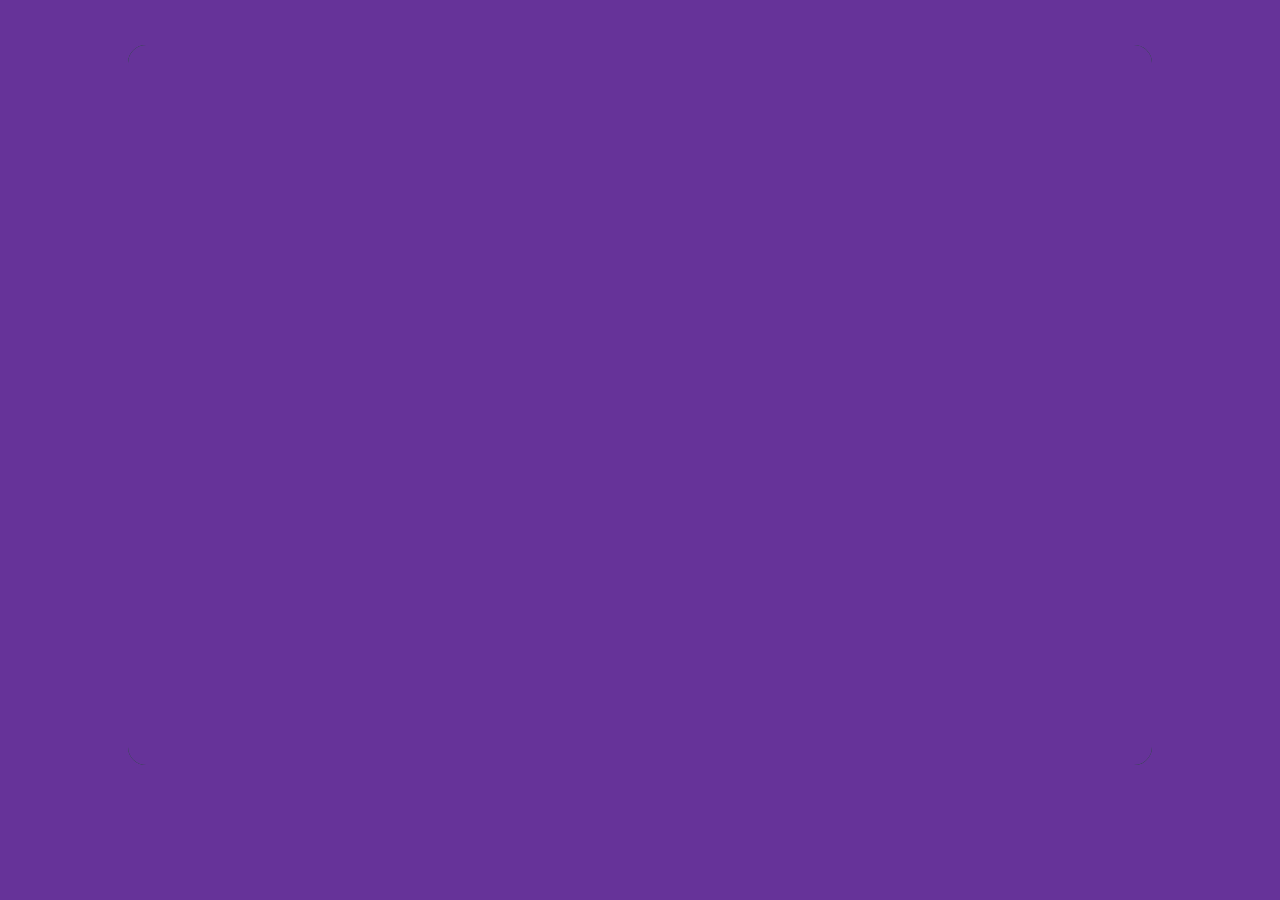
<file: ytg/arrows.html>
<!doctype html>
<html lang='en-us'>
<head>
<meta charset="utf-8">
<title>You Have a Keyboard</title>
<!-- Author: Bryce Bidwell. (C) 2015 -->
<style>
*, *:before, *:after { box-sizing: border-box; }

body {
	height:100%;
	width:100%;
	margin:0;
	padding:0;
	background-color:#663399; /* rgba(102,51,153,1); */
	font-family:"Segoe UI", "Myriad Pro", Tahoma;
}
div#container {
	height:100%;
	width:100%;
	margin:0 auto;
}
div.console {
	font-size:large;
	background-color:#002222; 	/*Greenish black*/
	color:#00FF00; 				/*Bright console green*/
	font-family:"Lucida Console", Monaco, monospace;
	height:80%;
	width:80%;
	display:block;
	padding:2em;
	border:5px solid #006600;
	border-radius:1em;
	margin:0 auto;
	position:fixed;
	left:10%; top:5%;
	z-index:1;
}
div.console#coverup { 
	z-index:2; 
	border-color:rgba(102,51,153,1);
	border:none;
	background-color:rgba(102,51,153,1);
	text-align:center;
	vertical-align:middle;
	color:#EBFFB4; /*Pale blue*/
	font-family:"Segoe UI", "Myriad Pro", Tahoma;
}

#uArrEnd1, #uArrEnd2, #uArrEnd3, #dArrEnd, #lArrEnd, #rArrEnd, #bluePillEnd { 
visibility:hidden; 
cursor:pointer; 
}
#dArrEnd, #lArrEnd, #rArrEnd, #uArrEnd4, #bluePillEnd {cursor:default;}

span#want-to-continue { white-space:nowrap; color: inherit; position:relative; } 
span#bluepillouter { white-space:nowrap; position:relative; }
span.bluepillinner { font-weight:bold; color:rgba(51,153,255,1);}

.bold { font-weight:bold; }
.lite { color:#000028; }	/* Blue black - for lite bg*/
.dark { color:#C8FFFF; } 	/* Pale blue  - for dark bg*/
.middle { vertical-align:middle; }
.center { text-align:center; }
.emphasis { font-size: x-large; font-weight: bold; }
.monospace { font-family:"Lucida Console", Monaco, monospace; }
.x-large { font-size:x-large; }

/*Make eye in triangle with characters*/
.trianglefix,.eyeballfixdn1,.eyeballfixdn2,.eyballfixup1,.eyeballfixup2 { font-weight:normal; position:relative; }
span.eyeballfixdn1 { position:relative; left:.4em; top:.35em; }
span.eyeballfixdn2 { position:relative; top:-.07em; }
span.eyeballfixup1 { position:relative; left:.4em; top:.57em; }
span.eyeballfixup2 { position:relative; top:-.07em; }

/* a+b tag special styling */
a { text-decoration:underline; }
a, b, a:hover { font-weight:inherit; }	
a:hover { cursor:pointer; }
a.liteA { 			color: #6464FF; 	/*Dark lilac*/
} a.liteA:hover { 	color: #9393F0;		/*Medium lilac*/
} a.liteA b { 		color: #001EAA;		/*Deep blue */
} a.liteA:hover b { color: #0030FF;		/*Bright blue comp*/
}
a.darkA { 			color: #FF5505;		/*Red-orange*/
} a.darkA:hover { 	color: #FF884B;		/*Desat orange*/
} a.darkA b { 		color: #FFDD4D; 	/*Low sat orange*/
} a.darkA:hover b { color: #FFFF64;		/*Yellow*/
}
/*** NEED SPECIAL STYLE CLASSES FOR LINKS, THE END MARKERS -- font change for THE END? smallcaps, google fonts, etc?***/

</style>

<link rel="stylesheet" href='js/jquery-ui-1.11.4.custom/jquery-ui.min.css'>
<script src="http://ajax.googleapis.com/ajax/libs/jquery/1.8.3/jquery.min.js"></script>
<!--<script src="js/color/jquery.color-2.1.2.min.js"></script> Basic color support plugin from the jQuery Foundation at https://github.com/jquery/jquery-color, allows the .animate() method to handle colors -->
<script src='js/textfill/jquery.textfill.min.js'></script><!-- http://jquery-textfill.github.io/ -- boosts text size to fit element -->
<script src="js/jquery-ui-1.11.4.custom/jquery-ui.min.js"></script>
<script>

var count = 0;
var keyIn;
var backTransIncr = 0.0;
var keys 		= { LAR: 37, UAR:38, RAR:39, DAR:40, ESC: 27, RET: 13, SPC: 32 } //Maps keycodes
var inComputer 	= false,
	retPressed	= false,
	escPressed	= false;
var presses	= 12; 		// !!!!IMPORTANT: Number of keypresses required to transition
var	uar = 0, dar = 0, lar = 0, rar = 0; //Initial press index (varies by +/-presses)
var uEnd = false, dEnd = false, lEnd = false, rEnd = false, aEnd = false; //aEnd = any arrow end

//Presently unused. These will be used to throw exclusivity flags for near-end states
var uEnd1 = false, dEnd1 = false, lEnd1 = false, rEnd1 = false,
	uNear = false, dNear = false, lNear = false, rNear = false;

$(document).ready(function() {
	//Cleanup and prepare document
	$('[id^=uArrEnd], #dArrEnd, #lArrEnd, #rArrEnd, #bluePillEnd').hide().css('visibility','visible');
	$('a').addClass('darkA');
	$("div[id$=End]").textfill(10,100);
	//On any keypress:
	$(document).keydown(function(e) {
		revelation();				
		keyIn = e.keyCode;
		
		//**BEGIN RET KEYPRESS**
		if (keyIn == keys.RET && !(inComputer || aEnd)) {
			retPressed = true; // Throw flag if RET pressed once allowing you to ESC
			var bgArr = toRGBArray($('#coverup').css('background-color'));
			
			//$('#coverup,#bluePillEnd,').removeClass('dark').addClass('lite'); 				
				//$('#coverup,#bluePillEnd').removeClass('lite').addClass('dark');
			
			// Increment background transparency at accelerating rate
			backTransIncr 	+= .005;
			bgArr[3] 		-= backTransIncr;
			if (bgArr[3] <= 0)	{
				inComputer = true;
				$('#coverup').hide();
			} else {
				var bgNew = toRGBA(bgArr);//Decrease opacity of coverup border, background
				$('#coverup').css({ 'background-color':	bgNew });
			}
			
			if (backTransIncr == .08)  {
				$('#want-to-continue').animate({
					color: 		'rgba(255,90,45,1)', //change to orange-red
					fontSize: 	'1.1em',
					top: 		'0.5em'}, 1200);
				$('#bluepillouter').animate({
					fontSize: 	'1.25em', 
					top: 		'1.5em'}, 1200);
			}
			//note: .delay([delay in ms])will delay between animations
			if (inComputer) alert("SCORE");
		
		//**END RET, BEGIN ESC KEYPRESS**
		} else if (keyIn == keys.ESC && retPressed && !aEnd) {
			escPressed = true; //throw flag
			$('#computer').contents().filter(function(){ return this.nodeType == 1; }).remove(); // Wipes text first for visual cleanness
			$('#computer').hide(500).delay(1200);
			$('#bluePillEnd').show(700);

		//**END ESC, BEGIN ARROW KEYPRESS**
		} else if (keyIn == keys.UAR || keyIn == keys.DAR || keyIn == keys.LAR || keyIn == keys.RAR) {
			var bgArr 	= toRGBArray($('#coverup').css('background-color'));
			var shiftTo;
			var now;
			
			//If no ending conditions have been met previously, use this logic to smoothly transition between colors
			if (!aEnd) switch(keyIn) {
					case keys.UAR: now = ++uar; dar--; 
						uEnd = (uar == presses);
						shiftTo = [150,250,250,1.0];	break; // Successful sky blue	
					case keys.DAR: now = ++dar; uar--; 
						dEnd = (dar == presses);
						shiftTo = [55,30,0,1.0];		break; // Dirt brown
					case keys.LAR: now = ++lar; rar--;
						lEnd = (lar == presses); 
						shiftTo = [255,80,50,1.0];		break; // Ominous red
					case keys.RAR: now = ++rar; lar--;
						rEnd = (rar == presses);
						shiftTo = [130,255,100,1.0];	break; // Approachable green		
				}
			// Stop changing background and throw flag if any arrow end reached and no other ending has been reached. If another ending has been reached, allow background to change freely
		
			if (uEnd || dEnd || lEnd || rEnd)	aEnd = true; 
			if ((escPressed || inComputer) && aEnd) {
				now = 0;
				shiftTo = [Math.floor(Math.random()*255),Math.floor(Math.random()*255), Math.floor(Math.random()*255),1.0]
				aEnd = false;
			}
			
			if(!aEnd) {
				for (var i=0; i < shiftTo.length - 1; i++) // Use length - 1 to ignore opacity
					bgArr[i] += Math.floor( (shiftTo[i] - bgArr[i]) / (presses - now) );
				var bgCoverNew 	= toRGBA(bgArr);
				bgArr[3] = 1.0; // Fix body opacity at full;
				var bgBodyNew 	= toRGBA(bgArr);
				$('body').css({
					'background-color': bgBodyNew });
				$('#coverup').css({
					'background-color': bgCoverNew });
					
				//Correct background by applying light/dark theme	
				if (bright(bgArr)) {	$('a').removeClass('darkA').addClass('liteA');
					$('div').removeClass('dark').addClass('lite') 
				} else { $('a').removeClass('liteA').addClass('darkA');
					$('div').removeClass('lite').addClass('dark');	
				}
			}
		}
	}); //***END KEYDOWN***
	
	
	//Feed this function a string containing a bg color, such as in var bgc = $('#whatever').css('background-color');
	// and it will return an array containing the RGBA values needed to build a css color specifier.
	function toRGBArray(bgColor) {
		var bgArray = bgColor.split(',');
		//If no A value found, push '1.0)' onto array
		if (bgArray.length < 4) 
			bgArray.push('1.0)');
		for (var i = 0; i < 3; i++)  
			bgArray[i] = parseInt(bgArray[i].match(/(\d+)/));
		bgArray[3] = parseFloat(bgArray[3].match(/^(.*)\)$/));
	
		return bgArray;
	}
	// This function builds a color string as rgba(###, ###, ###, #.#) from an array of RGBA values - to supplement the above
	function toRGBA(bgArray) { return 'rgba(' + bgArray.toString() + ')'; }
	
	// This function takes an element and determines whether the background is more bright than dark. If so, it returns true. Algorithm from https://github.com/jamiebrittain/colourBrightness.js.
	function bright(bgArray) {
		var brightness = (bgArray[0] * 299 + bgArray[1] * 587 + bgArray[2] * 114) / 1000;
		if (brightness >= 125) return true;
		else return false;
	}
	
	//This function reveals end condition elements
	function revelation() {
		if (aEnd && !(inComputer || escPressed)) {
			$('#computer').hide();	
			if (uEnd && !uEnd1) {
					
				$("div[id$=End]").textfill(10,100);
				var bgArr = toRGBArray($('#coverup').css('background-color'));
				$('#uArrEnd1').fadeIn(4000);
				$('#coverup, body').animate(
					{'backgroundColor': '#1600AA'}, 
					{duration:4000, queue: true});
				$('#coverup,body').animate(
					{'backgroundColor': '#200020'}, 
					{duration:4000, queue: true});
				var darkColor = 'rgb(220, 220, 150)' // Bright yellow
				$('#uArrEnd1 a').fadeTo(2000,.1).fadeTo(6000,1);
				$('#uArrEnd1').animate(
					{'color': darkColor}, 
					{duration:8000, queue: false});
				$('a').addClass('darkA');
				//END FIRST uEnd ID
				$('div[id^=uArrEnd]').addClass('dark');
				
				//These nested one click statements are no good. Having trouble with event handling
				
				$(document).one('click', function() {
					$('#uArrEnd1').stop().fadeOut(400);
					$('#uArrEnd2').delay(500).fadeIn(500);
					$(document).one('click', function() {
						$('#uArrEnd2').fadeOut(400).hide(0);
						$('#uArrEnd3').delay(400).fadeIn(500);
						$(document).one('click', function() {
							$('#uArrEnd3').fadeOut(400).hide(0);
							$('#uArrEnd4').delay(400).fadeIn(500);
				});	});	});	
				uEnd1 = true;			
			}
			
			if (dEnd) {
				$('#dArrEnd').fadeIn(3000);
			}
			if (lEnd) {
				$('#lArrEnd').fadeIn(3000);
			}
			if (rEnd) {
				$('#rArrEnd').fadeIn(3000);
			}
		}
	}
});

</script>

</head>

<body>
<div class="console" id='computer'>
	<div id='computer0'>
		<p>You are entering the computer.</p>
		<p>
			<span id='want-to-continue'>Do you really want to continue?</span> 
			<br />
			<span id='bluepillouter'>(<span class=bold>ESC</span> to take the <span class='bluepillinner'>Blue Pill</span>)</span>
		</p>
	</div>
	<div id='computer1'>
		<p class='x-large center'>&copy; 1991 &sect; Cyberdyne Systems</p>
		<p>Watch this space . . . ;</p>
	</div>
</div>

<div class='console lite' id='coverup'>
	<div id='uArrEnd1'>
		<p class='x-large'><span class='emphasis'>Congratulations!</span> You reached escape velocity!</p>
		<p>You have finally achieved your dream of no longer being restrained by the oppressive confines of Earth's gravity. You see fleeting flashes of a stunning <a target='_blank' href='http://en.wikipedia.org/wiki/Aurora'><b>auroral</b></a> light show as you sail through the <a target='_blank' href='http://en.wikipedia.org/wiki/Ionosphere'><b>ionosphere</b></a> and joyfully burst through the <a target='_blank' href='http://en.wikipedia.org/wiki/Thermopause'><b>thermopause</b></a>.</p> 
		<p>Although you are rapidly overcome by the harsh enviornment of space, your last conscious moments are filled with an overwhelming feeling of confidence and liberation.</p> 
		<p class='x-large'>You are finally free&hellip;</span></p> 
	</div>
	<div id='uArrEnd2'>
		<p> Unfortunately, you chose to leave when the Earth was rotated about <a target='_blank' href='http://www.marspedia.org/index.php?title=Lagrangian_point#Positions_of_the_Lagrangian_points'><b>60&deg;</b></a>  away from the sun. Your body slowly loses momentum and comes to its final resting place at the stable L<sub>4</sub> <a target='_blank' href='http://en.wikipedia.org/wiki/Lagrangian_point'><b>Lagrangian point</b></a>. 
		<br /><span class='bold'>You are trapped in place by the Sun&ndash;Earth gravity well.</span></p>
		<!-- 9651 is white up-facing triangle, 784 and 850 are the candrabindu and fermata combining forms, together they look like an eyeball -->
		<p>In 2055, the team constructing the
		<br />
		<span class='emphasis'>
			<span class='trianglefix'><span class='eyeballfixup1'>&nbsp;&#784;<span class='eyeballfixup2'>&#850;</span></span>&#9651;</span>
			&nbsp;One World&nbsp;
			<span class='trianglefix'><span class='eyeballfixdn1'>&nbsp;&#784;<span class='eyeballfixdn2'>&#850;</span></span>&#9661;</span>
			&nbsp;Space Station&nbsp;
			<span class='trianglefix'><span class='eyeballfixup1'>&nbsp;&#784;<span class='eyeballfixup2'>&#850;</span></span>&#9651;</span>
		</span>
		<br />
		discovers your radiation-seared body. Rather than deal with the paperwork, they build your body into an exterior bulkhead, where you remain floating long after all trace of the human race has disappeared.</p>
	</div>
	<div id='uArrEnd3'>
		<p>When the fusion reaction at the Sun's core <a target='_blank' href='https://web.archive.org/web/20141007094508/http://exitmundi.nl/Sunburn.htm'><b>fully collapses</b></a> circa <a target='_blank' href='http://mnras.oxfordjournals.org/content/386/1/155/T1.expansion.html'><b>7.59 billion years</b></a> later and the Sun explodes to 256&times; its current radius, the decaying remains of the 			<span class='trianglefix'><span class='eyeballfixup1'>&nbsp;&#784;<span class='eyeballfixup2'>&#850;</span></span>&#9651;</span>
			 One World 
			<span class='trianglefix'><span class='eyeballfixdn1'>&nbsp;&#784;<span class='eyeballfixdn2'>&#850;</span></span>&#9661;</span>
			 Space Station
			<span class='trianglefix'><span class='eyeballfixup1'>&nbsp;&#784;<span class='eyeballfixup2'>&#850;</span></span>&#9651;</span> 
			are blasted into the dessicated hellscape once known as Earth before being devoured by the growing red giant Sun.</p>
			
			<p>The Sun's fusion reaction soon runs down to a dull roar, turning it into a <a target='_blank' href='http://en.wikipedia.org/wiki/Graphical_timeline_from_Big_Bang_to_Heat_Death'><b>white dwarf</b></a>. Within several trillion years, the Sun has faded to black after exhausting its fuel entirely. <span class='bold'>You remain trapped by the aggregate stellar body's gravity</span>.</p> 
		</div>
		<div id='uArrEnd4'>
			<p><a target='_blank' href='http://en.wikipedia.org/wiki/Graphical_timeline_from_Big_Bang_to_Heat_Death'><b>In 100 trillion years</b></a>, give or take, the Stelliferous Era comes to an end as the universe has become <a target='_blank' href='http://en.wikipedia.org/wiki/Future_of_an_expanding_universe#Degenerate_Era'><b>degenerate</b></a>: a void populated by dead, disorganized, increasingly massive stellar bodies. The Sun, along with any matter that was once part of your body, is swallowed by a black hole 10<sup>33</sup> years later.</p>
			<p>It turns out that <a target='_blank' href='http://en.wikipedia.org/wiki/Proton_decay'><b>protons do not decay</b></a>. 10<sup>100</sup> years ago, you were comforted by the idea that when all stellar bodies dissolved, the protons of your body would finally be free of Earth's oppressive gravity, and would then decay into photons that would travel to all corners of the darkened universe. <span class='bold'>This never happens.</span></p> 
			By 10<sup>1500</sup> CE, all stellar bodies have collapsed into fully inert <a target='_blank' href='http://en.wikipedia.org/wiki/Iron_star'><b>hunks of iron</b></a>. The entropy of the universe approaches zero and time itself <a target='_blank' href='http://en.wikipedia.org/wiki/Entropy_(arrow_of_time)'><b>ceases to meaningfully exist</b></a>.
			<p class='emphasis'>You are dead, having never escaped the Earth's gravity.</p>
			<p class='x-large'>Wouldn't you rather have stayed on the ground? <a href='javascript:history.go(0)'><b class ='emphasis'>Try again.</b></a></p>
	</div>
	<div id='dArrEnd'>
		<p>You have buried yourself in a hole too deep to get out of.</p>
		<p class='emphasis'>The only way out is down.</p>
		<p>You continue to dig until you strike a piece of solid metal. <span class='bold'>It's a door!</span> It turns out that the science fiction writers were right &ndash; the Earth really is <a target='_blank' href='http://en.wikipedia.org/wiki/Hollow_Earth'><b>hollow</b></a>!</p>
		<p>	You'll never know what <a target='_blank' href= 'http://en.wikipedia.org/wiki/A_Strange_Manuscript_Found_in_a_Copper_Cylinder'><b>might have</b></a> happened next, because at that very moment, the door explodes open, blasting out millions of gallons of the primary waste products of the civilization at the center of the earth: <a target='_blank' href='http://en.wikipedia.org/wiki/Petroleum'><b>petroleum</b></a> and <a target='_blank' href='http://en.wikipedia.org/wiki/Waste_heat'><b>heat</b></a>.</p>
		<p class='bold'>You are cooked to a sticky crisp.</p>

		<p class='emphasis center'>You have died. <a href='javascript:history.go(0)'><b>Try again?</b></a></p>

	</div>
	<div id='lArrEnd'>
		<p class='x-large'><span class='bold'>A tip for the future</span>: <br />ominous red isn't usually a color you want to run towards.</p>
		<p>You go left, and left, and go left some more. You keep heading in a more-or-less lefterly direction until you hit the outskirts of Derweze, Turkmenistan. You go left a few more times and fall directly into the <a target='_blank' href='http://en.wikipedia.org/wiki/Door_to_Hell'><b>Door to Hell</b></a>.</p> 
		<p class ='x-large'>You are <a target='_blank' href='http://upload.wikimedia.org/wikipedia/commons/thumb/6/65/The_Door_toHell.jpg/1280px-The_Door_to_Hell.jpg'><b>toast</b></a>.</p>
		<p class='emphasis center'>You have died. <a href='javascript:history.go(0)'><b>Try again?</b></a></p>
	</div>
	
	<div id='rArrEnd'>
		<p class='x-large'>And a voice calls out &mdash;<br /><span class='emphasis bold'>Go right, young lad or lass, and achieve your destiny!</span></p>
		<p>You've obviously played a lot of video games. Or maybe you picked up the March 2015  issue of <i>Perception</i> and checked out the recent study titled: <br /><a target='blank' href='http://www.perceptionweb.com/abstract.cgi?id=/p7897'><b><i>Depicting visual motion in still images: Forward leaning and a left to right bias for lateral movement</i></b></a>.</p> 
		<p>For whatever reason you chose right, you chose, um, right.</p> 
		<p> Your reward, if you can really call it one, is winning the minigame. But how much fun is that?</p>
		<p class='emphasis center'>You have "succeeded." Yawn. <a href='javascript:history.go(0)'><b>Try again?</b></a></p>
	</div>
	
	<div id='bluePillEnd'>
		<p class='monospace'>You took the <span class='bluepillinner'>blue pill</span> and chose to remain a slave of the machines.</p> 
		<p>You spend the rest of your life staring at tiny glowing screens and eventually die a broken and withered husk of a human from "<a target="_blank" href=http://text-neck.com/><b>text neck</b></a>" complications.</p>
		
		<p class='emphasis'>You have died. <a href='javascript:history.go(0)'><b>Try again?</b></a></p>
	</div>

</div>

</body>
</html>
</file>
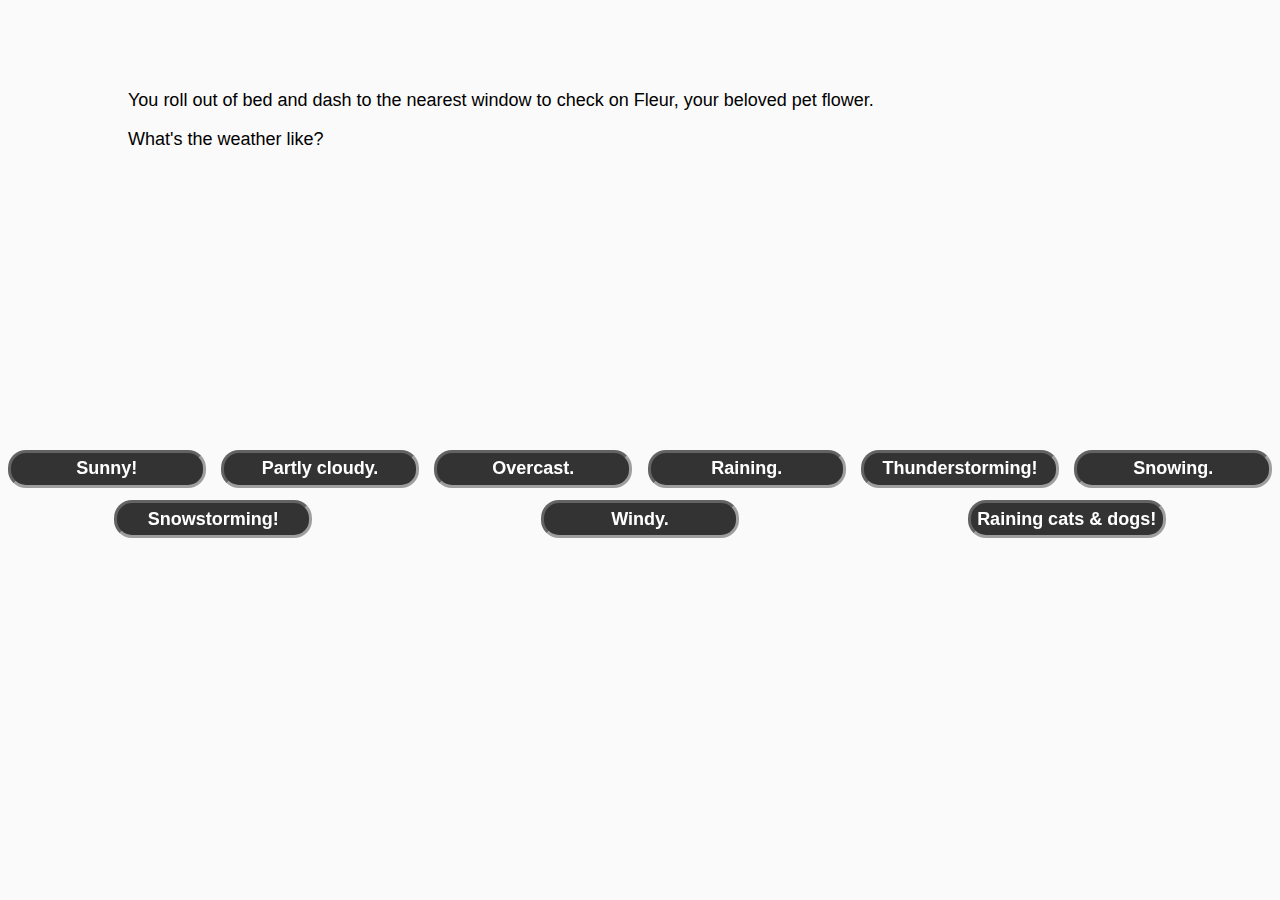
<file: ytg/flowers.html>
<!DOCTYPE html> 
<html lang='en-us'>   
<head>
<meta charset="utf-8">
<title>Flowers</title>
<!-- Author: Bryce Bidwell. (C) 2015 -->
<script src="http://ajax.googleapis.com/ajax/libs/jquery/1.8.3/jquery.min.js"></script>
<style>
* { box-sizing:border-box; }
::selection, ::-moz-selection, ::-webkit-selection { background:transparent; }
html, body, #container{
	width: 100%;
	height: 100%;
	margin: 0px;
	overflow: hidden; /*  Disable scrollbars */
	display: block;  /* No floating content on sides */
	font-family:"Segoe UI", Tahoma, Arial, sans-serif;
	background-color:#FAFAFA;
}

canvas#cvs1 {
	margin:0 auto;
	width:100%;	
}

div#intro {
	width:80%;
	margin:0 auto;
	font-size:large;
	margin-top:5em;;
}
div#intro2 {
	position:fixed;
	top:1em;
	left:5em;
	text-align:left;
	font-size:large;
}

div#cvs-div {
	width:100%;
	margin:0 auto;
	text-align:center;
}
div#bottomPad {
	background-color:black;
	height:100%;
	display:table;
	position:relative;
	top:-9%;
	z-index:2;
	color:white;
	text-size:normal;
	vertical-align:top;
	margin:0 auto;
}
div#bottomPad p {
	margin-top:0;
	margin-bottom:.4em;
	margin-left:.5em;
	margin-right:.5em;
}
div#cvsAndPad {
	position:fixed;
	left:0;
	top:0;
	width:100%;
	height:100%;
	margin:0 auto;
	text-align:center;
}
div.choice-button {
	display:table;
	color:white;
	background-color:#333333;
	font-size:large;
	font-weight:bold;
	padding:0.3em;
	border-radius:1em;
	border:inset rgba(204,204,204,.7);
	margin:0 .4em;
	margin-bottom:.7em;
	width:11em;
	text-align:center;
}
div.choice-button:hover{
	background-color:#BBBBBB;
	color:black;
	cursor:pointer;
	transition:all .3s ease-in-out;
}
div.choice-bar{
	position:fixed;
	top:50%;
	left:0;
	display:flex;
	flex-flow:row wrap;
	justify-content:space-around;
}

a {
	font-weight:bold;
	color:inherit;
}
.bold { font-weight:bold; }
</style>

<script src="http://ajax.googleapis.com/ajax/libs/jquery/1.8.3/jquery.min.js"></script>
<script src='js/flowers.js'></script><script> //Script containing my flower illustrations

// Animation vars
var browsers = ['ms', 'moz', 'webkit', 'o'];
for(var j = 0; j < browsers.length && !window.requestAnimationFrame; ++j) {
	window.requestAnimationFrame = window[browsers[j]+'RequestAnimationFrame'];
	window.cancelAnimationFrame = window[browsers[j]+'CancelAnimationFrame'] || window[browsers[j]+'CancelRequestAnimationFrame'];
}
var reqAnim = window.requestAnimationFrame,
	endAnim = window.cancelAnimationFrame;

//Canvas + cycling vars
var flowers = [draw1,draw2,draw3,draw4,draw5,draw6,draw7,draw8,draw9]; //These are the names of the functions to draw the 9 flower weather drawings (see flowers.js)

var i 	= 0;
var cvs, ctx;

//Easing functions from http://gsgd.co.uk/sandbox/jquery/easing, © 2008 George McGinley Smith
$.extend(jQuery.easing, { 
	easeOutBounce: function (x, t, b, c, d) {
		if ((t/=d) < (1/2.75)) {
			return c*(7.5625*t*t) + b;
		} else if (t < (2/2.75)) {
			return c*(7.5625*(t-=(1.5/2.75))*t + .75) + b;
		} else if (t < (2.5/2.75)) {
			return c*(7.5625*(t-=(2.25/2.75))*t + .9375) + b;
		} else {
			return c*(7.5625*(t-=(2.625/2.75))*t + .984375) + b;
		}
	},
	easeInBounce: function (x, t, b, c, d) {
		return c - jQuery.easing.easeOutBounce (x, d-t, 0, c, d) + b;
	},
	easeInOutBounce: function (x, t, b, c, d) {
		if (t < d/2) return jQuery.easing.easeInBounce (x, t*2, 0, c, d) * .5 + b;
		return jQuery.easing.easeOutBounce (x, t*2-d, 0, c, d) * .5 + c*.5 + b;
	}	
});

$(document).ready(function(){
	cvs = document.getElementById("cvs");
	$('#cvsAndPad,#intro2').hide();
	
	ctx = cvs.getContext("2d");
	window.addEventListener('resize', resize, false);
	resize(cvs);
	
	$('[id^=choice]').click(function() {
		var mainQ = $('.choice-bar, #intro1').fadeOut(300);
		$('#cvsAndPad').delay(1000).fadeIn(15000, 'easeInOutBounce'); //DROP fadeIn HERE LOWER FOR TESTING PURPOSES
		i=$(this).index(); // this is the ith id containing choice
		$('#intro2').delay(400).fadeIn(500).delay(3000).fadeOut(1000);
		draw();
		reaction();
	});
});

//Dynamically resizes canvas on window resize. ***NOTE*** Still needs tweaking; I want to edit this to fill in gaps on the top and bottom by maintaining the canvas size by drawing more sky/ground, using bezier curves and rects with:
// ctx.fillStyle = 'black' // or ctx.fillStyle = 'rgb(209, 210, 212)' for snow, 

function resize() {
	
	var cvsRatio 	= cvs.height / cvs.width;
	var	windowRatio = window.innerHeight / window.innerWidth;
	var w,
		h;
	if (windowRatio < cvsRatio) {
		h = window.innerHeight;
		w = h / cvsRatio;
	} else {
		w = window.innerWidth;
		h = w * cvsRatio;
	}
	
	cvs.style.width	 = w + 'px';
	cvs.style.height = h + 'px';
	//with jQ:	$('#cvs').css({'width': w, 'height': h});
	
	//Resize pad for very wide windows
	$('#bottomPad').css('width', cvs.scrollWidth);
};

function cycle() {
	$('#bottomPad').empty();
	i++;
	if(i == flowers.length) i=0;	
	draw();
	reaction();
};

function draw() {
	ctx.clearRect(0,0,cvs.width,cvs.height);
	flowers[i](ctx);
	if (i == 5 || i == 6)
		$('#bottomPad').css({'background-color':'rgb(209, 210, 212)','color':'rgb(0,0,0)'});
	else 
		$('#bottomPad').css({'background-color':'rgb(0,0,0)', 'color': 'rgb(255,255,255)'});
};

function reaction() {
	var htmlString 	= '<p>';
	var reactions 	= [
/*1*/	"Nice! You decide that it's time to hit the links &ndash; that is, the frisbee golf links. Through hard work and unwavering dedication, you become a frisbee golf champion and role model to millions of &quot;tired&quot;-looking college students.",
/*2*/	"&quot;Meh.&quot; You are so apathetic that you decide to do absolutely nothing until you see some real sun. Soon after you fall into a deep metitative trance, the cord holding up your  dollar store blinds snaps, covering up your window completely. You sink into true hibernation and your metabolism slows to a crawl. Longevity researchers flock rom all over the world to examine you and your story becomes the best known case study in medical history, but your house remains undisturbed for generations. About 1000 years later, a meteorite punches through your window, letting in a sharp beam of sunlight. You are unable to really participate in this new transhuman world, but you always have visitors interested in hearing about the ancient past. Eventually, a cartoon is made to celebrate your storied life.",
/*3*/	"You return to bed and wait for the sky to clear, but it never does. Global warming has triggered the runaway greenhouse effect. The oceans evaporate and Earth <a target='_blank' href='http://en.wikipedia.org/wiki/Runaway_greenhouse_effect#Venus'>becomes a new Venus</a>, ending all life. <br/><span class='bold'>You are dead.</span>",
/*4*/	"You rip your clothes off and run outside to play in the rain. A young mother is walking by with her oversensitive child, who is traumatized for life by the sign of your naughty bits dangling in the rain. You are forced to give a special greeting to your new neighbors every time you move for the rest of your life. You spend your final days living <a target='blank' href='http://en.wikipedia.org/wiki/Julia_Tuttle_Causeway_sex_offender_colony'>under a bridge in Florida</a>. <br/><span class='bold'>You are dead.</span>",
/*5*/	"&quot;FLEUR!&quot; The final thing you see is a massive lightning bolt striking your beloved pet and best friend. The lightning arcs to the metal window frame, sending millions of volts of electricity coursing through your body and leaving you burned, blinded and unconscious. When you come to, you find that in place of sight, you now have <span class='bold'>foresight</span> &ndash; the uncanny ability to predict the obvious. You make millions of people happy by telling them what they already should know and live out the rest of your days in the lap of luxury.",
/*6*/	"<span class='bold'>It's snowing!</span> You dance outside and frolic in the snow, making snow angels and catching snowflakes on your tongue. Unfortunately, the EvilCorp manufacturing facility down the street just came online manufacturing pure evil and releasing huge amounts of pollution into the air, producing <a target='_blank' href='http://chemwiki.ucdavis.edu/Physical_Chemistry/Acids_and_Bases/Case_Studies/Acid_Rain/Acid_Snow'>acid snow</a> with a pH near 1. Before you know what's happening, you recieve lethal skin damage. <br/><span class='bold'>You are dead.</span>",
/*7*/	"You're a Chicagoan, so it seems perfectly reasonable to you to venture out in a t-shirt and shorts to shovel. While trying to put a final cap on a massive mound of shoveled snow, you rip a muscle in your hamstrings and collapse to the ground. You are soon buried by your own snowpile when a strong gust of wind catches it, which muffles your faint cries for help. You remain missing until April when the snow finally melts. <br/><span class='bold'>You are dead.</span>",
/*8*/	"The wind continues to pick up until the plywood walls of your shoddy house are flattened. If only you had heeded the official wind advisory! Convinced the elements of nature have it in for you, you never again live in an above-ground structure. You eventually save up enough to build your own underground home and become known to all the neighborhood children as &quot;the hobbit&quot;.",
/*9*/	"The end of the world has come, and it's adorable. You open the window and let yourself be swept away by a flood of adorable cartoon animals. The atmosphere catches fire, suffocating all life on Earth, but you are sporting an ear-to-ear grin as your life comes to an end. <br/><span class='bold'>You are dead.</span>"
	];
	
	htmlString += reactions[i];
	
	htmlString += "</p><p>Is that really how you wanted your day to go? <a href='javascript:restartDay()'>Go back to bed and try again.</a>";
	
	$('#bottomPad').html(htmlString);
}

function restartDay() {
	$('#cvsAndPad').fadeOut(300);
	$('#intro1, #bar').delay(400).fadeIn(400);
}


</script>
</head>
 
<body>
<div id='container'>
<div id='intro'>
	<div id='intro1'> 
		<p>You roll out of bed and dash to the nearest window to check on Fleur, your beloved pet flower.</p>
		<p>What's the weather like?</p>
	</div>
	<div id='intro2'>
		<p>You draw the shades to get your first glimpses of Fleur.</p> 
		<p>You eyes struggle to adjust to the daylight, revealing: </p>
	</div>
	
	<div class='choice-bar' id='bar'>
		<div class='choice-button' id='choice1'>Sunny!</div>
		<div class='choice-button' id='choice2'>Partly cloudy.</div>
		<div class='choice-button' id='choice3'>Overcast.</div>
		<div class='choice-button' id='choice4'>Raining.</div>
		<div class='choice-button' id='choice5'>Thunderstorming!</div>
		<div class='choice-button' id='choice6'>Snowing.</div>
		<div class='choice-button' id='choice7'>Snowstorming!</div>
		<div class='choice-button' id='choice8'>Windy.</div>
		<div class='choice-button' id='choice9'>Raining cats &amp; dogs!</div>
	</div>
</div>

<div id='cvsAndPad'>
	<div id ='cvs-div' onClick='cycle();'>
		<canvas id='cvs' width='1920' height='1080'>
	</canvas>
	</div>
	<div id='bottomPad'>&nbsp;</div>
</div>

</div>
</body>
</html>
</file>
